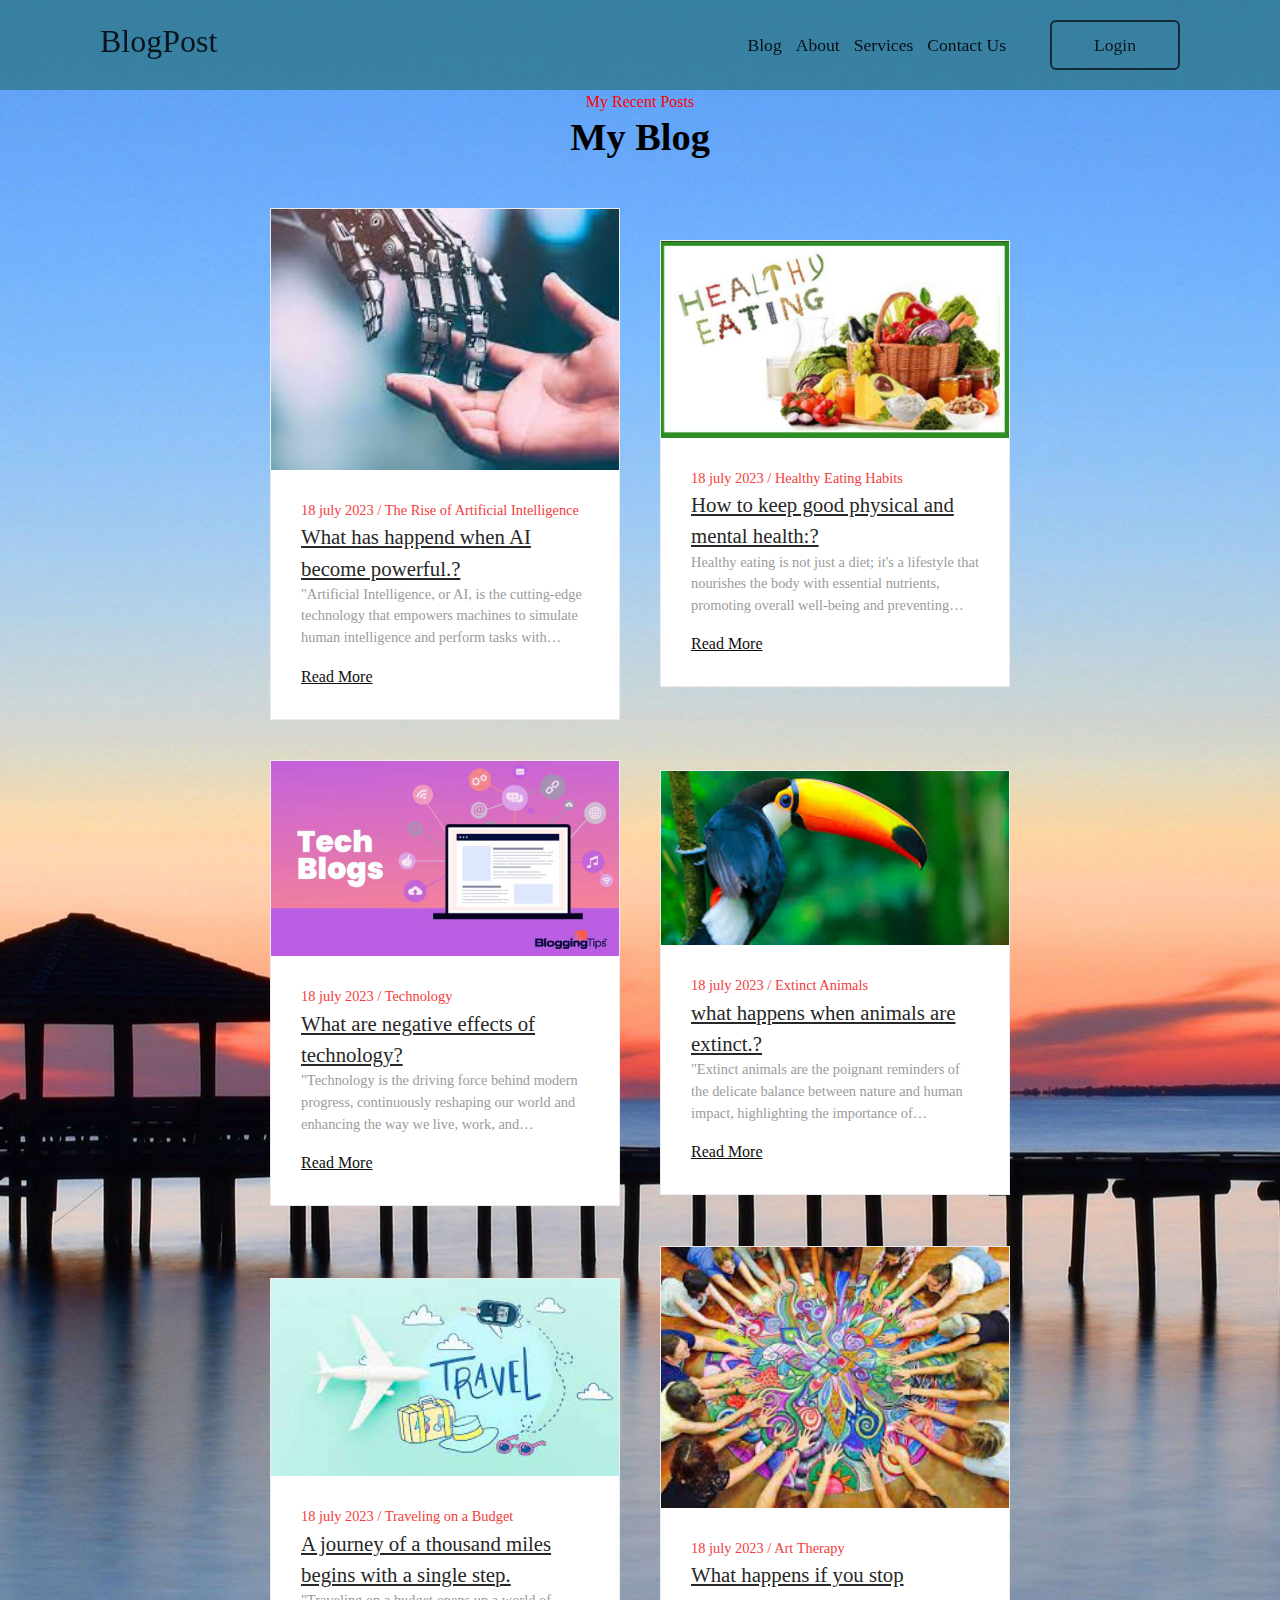
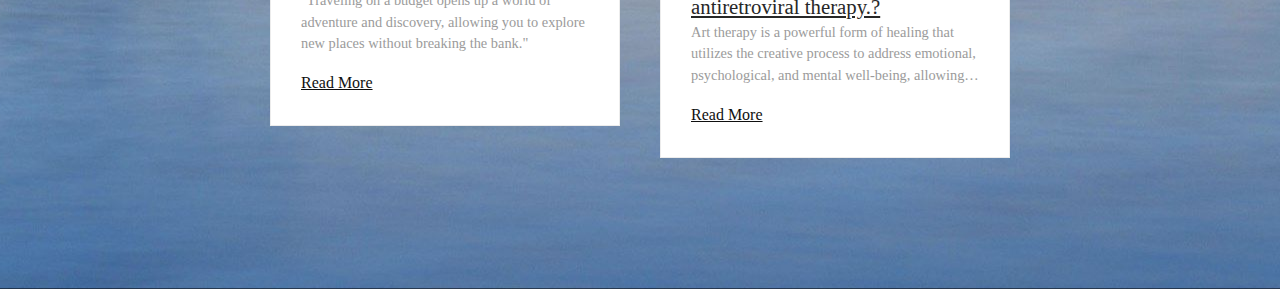
<file: index.html>
<!DOCTYPE html>
<html lang="en">
<head>
    <meta charset="UTF-8">
    <meta name="viewport" content="width=device-width, initial-scale=1.0">
    <title>blogPost</title> 
    <link rel="stylesheet" href="css/style.css"/>
    <link rel="shortcut icon" type="x-icon" href="images/favicon.ico">
    <!-- Add the following inside the <head> tag -->
    <script src="https://cdn.jsdelivr.net/npm/bootstrap@5.3.0/dist/js/bootstrap.bundle.min.js"></script>
    <link rel="stylesheet" href="https://cdn.jsdelivr.net/npm/bootstrap@5.3.0/dist/css/bootstrap.min.css">

</head>
<body>

  <header>
        <h2 class="logo">BlogPost</h2>
        <nav class="navigation">
            <a href="index.html">Blog</a>
            <a href="About.html">About</a>
            <a href="Services.html">Services</a>
            <a href="Content.html">Contact Us</a>
            
            <button class="btnLogin-popup" id="loginButton" >Login</button>

        </nav>
    </header>

    <section id="blog">
        <div class="blog-heading">
          <span>My Recent Posts</span>
          <h3> My Blog</h3>
        </div>

        <div class="blog-container">

            <div class="blog-box">
                
                <div class="blog-img">
                    <img src="images/ai.jpg" alt="Blog">
                </div>
                <div class="blog-text">
                    <span>18 july 2023 / The Rise of Artificial Intelligence</span>
                    <a href="#" class="blog-title">What has happend when AI become powerful.?  </a>
                    <p>"Artificial Intelligence, or AI, is the cutting-edge technology that empowers machines to simulate human intelligence and perform tasks with unmatched precision".</p>
                    <a href="login.html">Read More</a>
                </div>

            </div>

            <div class="blog-box">

                <div class="blog-img">
                    <img src="images/healthy-eating.jpg" alt="Blog">
                </div>
                <div class="blog-text">
                    <span>18 july 2023 / Healthy Eating Habits</span>
                    <a href="#" class="blog-title"> How to keep good physical and mental health:? </a>
                    <p>Healthy eating is not just a diet; it's a lifestyle that nourishes the body with essential nutrients, promoting overall well-being and preventing chronic diseases.</p>
                    <a href="login.html">Read More</a>
                </div>

            </div>

            <div class="blog-box">

                <div class="blog-img">
                    <img src="images/blog.jpg" alt="Blog">
                </div>
                <div class="blog-text">
                    <span>18 july 2023 / Technology</span>
                    <a href="#" class="blog-title">What are negative effects of technology? </a>
                    <p>"Technology is the driving force behind modern progress, continuously reshaping our world and enhancing the way we live, work, and communicate."</p>
                    <a href="login.html">Read More</a>
                </div>

            </div>

            <div class="blog-box">

                <div class="blog-img">
                    <img src="images/Extinctanimal.jpg" alt="Blog">
                </div>
                <div class="blog-text">
                    <span>18 july 2023 / Extinct Animals</span>
                    <a href="#" class="blog-title">what happens when animals are extinct.? </a>
                    <p>"Extinct animals are the poignant reminders of the delicate balance between nature and human impact, highlighting the importance of conservation and preservation efforts."</p>
                    <a href="login.html">Read More</a>
                </div>

            </div>

            <div class="blog-box">

                <div class="blog-img">
                    <img src="images/travel.jpg" alt="Blog">
                </div>
                <div class="blog-text">
                    <span>18 july 2023 / Traveling on a Budget</span>
                    <a href="#" class="blog-title">A journey of a thousand miles begins with a single step. </a>
                    <p>"Traveling on a budget opens up a world of adventure and discovery, allowing you to explore new places without breaking the bank."</p>
                    <a href="login.html">Read More</a>
                </div>

            </div>
            <div class="blog-box">

                <div class="blog-img">
                    <img src="images/artTherapy.jpg" alt="Blog">
                </div>
                <div class="blog-text">
                    <span>18 july 2023 / Art Therapy</span>
                    <a href="#" class="blog-title">What happens if you stop antiretroviral therapy.? </a>
                    <p>Art therapy is a powerful form of healing that utilizes the creative process to address emotional, psychological, and mental well-being, allowing individuals to express and explore their feelings in a safe and non-verbal way.</p>
                    <a href="login.html">Read More</a>
                </div>

            </div>

            


        </div>
    </section>


    <script>
  // Get a reference to the login button element
  const loginButton = document.getElementById('loginButton');

  // Add a click event listener to the button
  loginButton.addEventListener('click', () => {
    // Replace "your-login-page.html" with the actual URL of your login page
    window.location.href = 'login.html';
  });
    </script>
    
</body>
</html>
</file>
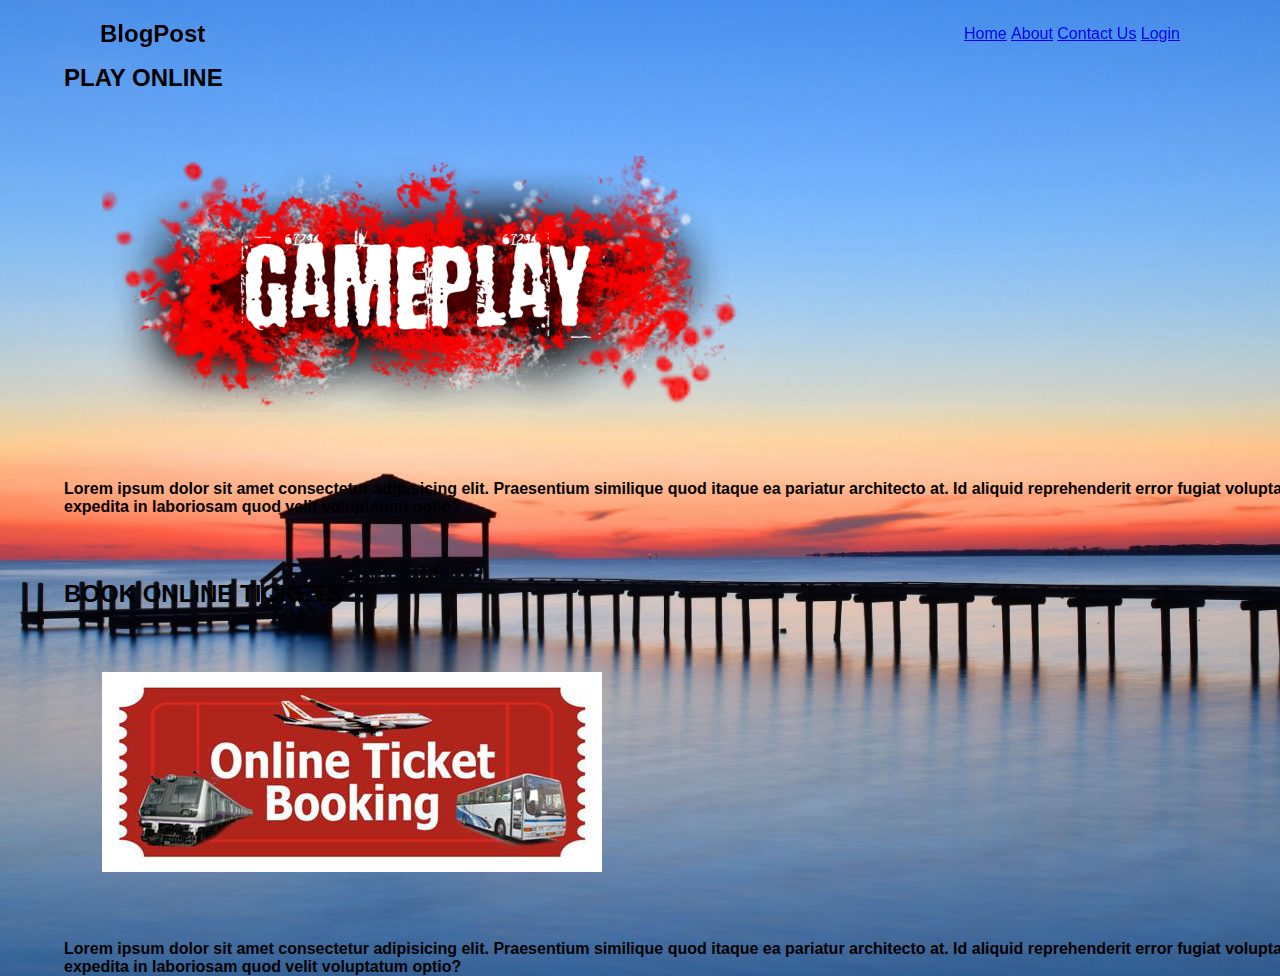
<file: Services.html>
<!DOCTYPE html>
<html lang="en">
<head>
    <meta charset="UTF-8">
    <meta name="viewport" content="width=device-width, initial-scale=1.0">
    <title>Services</title>
    <meta charset="utf-8">
	<link rel="shortcut icon" type="x-icon" href="images/favicon.ico">
	<link rel="stylesheet" type="text/css" href="css/services.css">

</head>
<body>
    <header>
        <h2 class="logo">BlogPost</h2>
        <nav class="navigation">
            <a href="index.html">Home</a> 
            <a href="About.html">About</a> 
            <a href="Content.html">Contact Us</a>
            <a href="login.html">Login</a>
        </nav>
    </header>
    <section class="service">

        <div class="PlayGames">
            <div class="ticket_Heading">
                <h2>PLAY ONLINE</h2>
            </div>
            <div class="Games_img">
                <img src="images/games.png" alt="Blog">
            </div>
            <div class="Games_detail">
                <h4>Lorem ipsum dolor sit amet consectetur adipisicing elit. Praesentium similique quod itaque ea pariatur architecto at. Id aliquid reprehenderit error fugiat voluptas, cum expedita in laboriosam quod velit voluptatum optio?</h4>

            </div>

        </div> 

        <div class="book_Tiket">
            <div class="ticket_Heading">
                <h2>BOOK ONLINE TICKETS</h2>
            </div>
            <div class="Games_img">
                <img src="images/online-ticket-booking.jpg" alt="Blog">
            </div>
            <div class="Games_detail">
                <h4>Lorem ipsum dolor sit amet consectetur adipisicing elit. Praesentium similique quod itaque ea pariatur architecto at. Id aliquid reprehenderit error fugiat voluptas, cum expedita in laboriosam quod velit voluptatum optio?</h4>

            </div>
            
        </div> 
    </section>
</body>
</html>
</file>
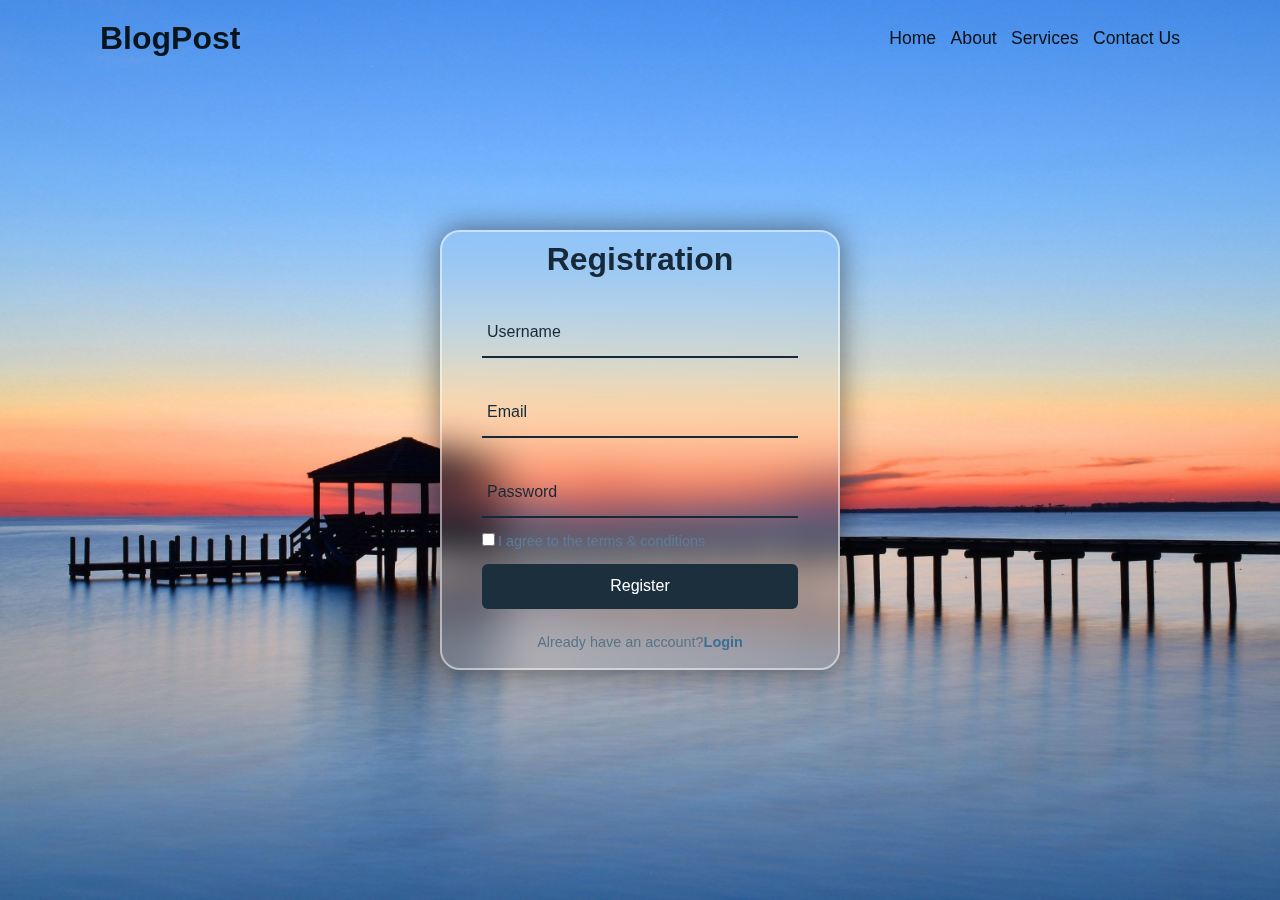
<file: signup.html>
<!DOCTYPE html>
<html lang="en">
<head>
    <meta charset="UTF-8">
    <link rel="shortcut icon" type="x-icon" href="images/favicon.ico">
    <meta http-equiv="X-UA-Compatible" content="IE=edge">
    <meta name="viewport" content="width=device-width, initial-scale=1.0">
    <title>BlogPost</title>
    <link rel="stylesheet" type="text/css" href="css/style1.css">
</head>
<body>
    
    <header>
        <h2 class="logo">BlogPost</h2>
        <nav class="navigation">
            <a href="index.html">Home</a>
            <a href="About.html">About</a>
            <a href="#">Services</a>
            <a href="Content.html">Contact Us</a>
            
            <!-- <button class="btnLogin-popup">Login</button> -->
        </nav>
    </header>
    <div class="wrapper">
        
        <div class="form-box register">
            <h2>Registration</h2>
            <form action="#">
                <div class="input-box">
                    <span class="icon"><ion-icon name="person"></ion-icon></span>
                    <input type="text" required>
                    <label>Username</label>
                </div>
                <div class="input-box">
                    <span class="icon"><ion-icon name="mail"></ion-icon></span>
                    <input type="mail" required>
                    <label>Email</label>
                </div>
                <div class="input-box">
                    <span class="icon"><ion-icon name="lock-closed"></ion-icon></span>
                    <input type="password" required>
                    <label>Password</label>
                </div>
                <div class="remember-forget">
                    <label><input type="checkbox">I agree to the terms & conditions</label>
                    
                </div>
                <button type="submit" class="btn">Register</button>
                <div class="login-register">
                    <p>Already have an account?<a href="login.html" class="login-link">Login</a></p>
                </div>
            </form>
        </div>
    </div>
    
</body>  
</html>
</file>
<file: css/style.css>
*{
    margin: 0px;
    padding: 0px;
    font-family: poppins;
    box-sizing: border-box;
}
a{
    text-decoration: none;
}
ul{
    list-style: none;

}
body{
    margin: 0px;
    padding: 0px;
    font-family: poppins;
    background: url('Coolwallpaper.jpg') no-repeat;
    background-position: center;
}

#blog{
    display: flex;
    justify-content: center;
    align-items: center;
    flex-direction: column;
    padding: 90px;
    border-bottom: 1px solid rgba(0, 0, 0, 0.5);
}

.blog-heading{
    display: flex;
    justify-content: center;
    align-items: center;
    flex-direction: column;
}
.blog-heading span{
    color: red;
}
.blog-heading h3{
    font-size: 2.4rem;
    color:black;
    font-weight: 600;
}
.blog-container{
    display: flex;
    justify-content: center;
    align-items: center;
    margin: 20px 0px;
    flex-wrap: wrap;
}
.blog-box{
    width: 350px;
    background-color: #ffffff;
    border: 1px solid #ececec;
    margin: 20px;
}
.blog-img{
    width: 100%;
    height: auto;
}
.blog-img img{
    width:100%;
    height: 100%;
    object-fit: cover;
    object-position: center;
}
.blog-text{
    padding: 30px;
    display: flex;
    flex-direction: column;
}
.blog-text span{
    color: #f33c3c;
    font-size: 0.9rem;
}
.blog-text  .blog-title{
    font-size: 1.3rem;
    font-weight: 500;
    color: #272727;
}
.blog-text .blog-title:hover {
    color: #f33c3c;
    transition: all ease 0.3s;
}
.blog-text p{
    color: #9b9b9b;
    font-size: 0.9rem;
    display: -webkit-box;
    -webkit-line-clamp: 3;
    -webkit-box-orient: vertical;
    overflow: hidden;
    text-overflow: ellipsis;
    margin: 2opx opx;    
}
.blog-text a{
    color: #0f0f0f;
}
.blog-text a:hover{
    color: #f33c3c;
    transition: all ease 0.3s;
}

@media(max-width:1250px){
    .blog-box{
        width: 300px;

    }
}
@media(max-width:1100px){
    .blog-box{
        width: 70%;
    }
}
@media(max-width:550px){
    .blog-box{
        margin: 20px 10px;
        width: 100%
    }
    #blog{
        padding: 20px;
    }
}

header {
    position: fixed;
    top: 0;
    left: 0;
    width: 100%;
    padding: 20px 100px;
    display: flex;
    justify-content: space-between;
    align-items: center;
    z-index: 99;
    background-color: #2a747fb6;
}

.logo{
    font-size: 2em;
    color: #08151d;
    user-select: none;
}
.navigation a{
    position: relative;
    font-size: 1.1em;
    color: #091015;
    text-decoration: none;
    font-weight: 500;
    margin-left: 10px;
}

.navigation a::after{
    content: '' ;
    position: absolute;
    left: 0;
    bottom: -6px;
    width: 100%;
    height: 3px;
    background: #162938;
    border-radius: 5px;
    transform-origin: right;
    transform: scale(0);
    transition: transform .5s;
}

.navigation a:hover::after{
    transform-origin: left;
    transform: scaleX(1);
}

.navigation .btnLogin-popup{
    width: 130px;
    height: 50px;
    background: transparent;
    border: 2px solid #162938;
    outline: none;
    border-radius: 6px;
    cursor: pointer;
    font-size: 1.1em;
    color: #0d161e;
    font-weight: 500;
    margin-left: 40px;
}
.navigation .btnLogin-popup:hover {
    background: #162938;
    color: #fff;

}
</file>
<file: css/services.css>
* {
    margin: 0;
    padding: 0;
    box-sizing: border-box;
    font-family: 'poppins', sans-serif;
}


body{
    /* display: flex; */
    justify-content: center;
    align-items: center;
    min-height: 100vh;
    background: url('Coolwallpaper.jpg') no-repeat;
    background-size: cover;
    background-position: center;
}
.navigation {
    padding: auto;
    display: flex;
    justify-content: space-between;
    margin-left: 2%;width: 20%;
}

header {
    position: fixed;
    top: 0;
    left: 0;
    width: 100%;
    padding: 20px 100px;
    display: flex;
    justify-content: space-between;
    align-items: center;
    z-index: 99;
}
.Games_img{
    margin-top: 5%;
    margin-left: 8%;
    
}
.Games_detail{
    height: 100%;
    width: 100%;
    margin-top: 5%;
    margin-left: 5%;
    
}
.ticket_Heading{
    margin-top: 5%;
    margin-left: 5%;
}
</file>
<file: css/style1.css>
@import url();

* {
    margin: 0;
    padding: 0;
    box-sizing: border-box;
    font-family: 'poppins', sans-serif;
}

body{
    display: flex;
    justify-content: center;
    align-items: center;
    min-height: 100vh;
    background: url('Coolwallpaper.jpg') no-repeat;
    background-size: cover;
    background-position: center;
}

header {
    position: fixed;
    top: 0;
    left: 0;
    width: 100%;
    padding: 20px 100px;
    display: flex;
    justify-content: space-between;
    align-items: center;
    z-index: 99;
}

.logo{
    font-size: 2em;
    color: #08151d;
    user-select: none;
}
.navigation a{
    position: relative;
    font-size: 1.1em;
    color: #091015;
    text-decoration: none;
    font-weight: 500;
    margin-left: 10px;
}

.navigation a::after{
    content: '' ;
    position: absolute;
    left: 0;
    bottom: -6px;
    width: 100%;
    height: 3px;
    background: #162938;
    border-radius: 5px;
    transform-origin: right;
    transform: scale(0);
    transition: transform .5s;
}

.navigation a:hover::after{
    transform-origin: left;
    transform: scaleX(1);
}

/* .navigation .btnLogin-popup{
    width: 130px;
    height: 50px;
    background: transparent;
    border: 2px solid #162938;
    outline: none;
    border-radius: 6px;
    cursor: pointer;
    font-size: 1.1em;
    color: #0d161e;
    font-weight: 500;
    margin-left: 40px;
} */
/* .navigation .btnLogin-popup:hover {
    background: #162938;
    color: #fff;

} */

.wrapper{
    position: relative;
    width: 400px;
    height: 440px;
    background: transparent;
    border: 2px solid rgba(255, 255, 255, .5);
    border-radius: 20px;
    backdrop-filter: blur(20px);
    box-shadow: 0 0 30px rgba(0, 0, 0, .5);
    display: flex;
    justify-content: center;
    align-items: center;
    /* overflow: hidden;  */
    /* transform: scale(0); */
    transition: transform .5s ease height .2s ease;
}

.wrapper.active-popup {
    transform: scale(1);
}

.wrapper.active {
    height: 520px;
}

.wrapper .form-box {
    width: 100%;
    padding: 40px;
}

.wrapper .form-box.login {
   transition: transform .18s ease;
   transform: translateX(0);
}
.wrapper.active .form-box.register {
    transition: transform .18s ease;
    transform: translateX(0);
 }

.wrapper .icon-close {
    position: absolute;
    top: 0;
    right: 0;
    width: 45px;
    height: 45px;
    background: #515e68;
    font-size: 2em;
    columns: #ffffff;
    display: flex;
    justify-content: center;
    align-items: center;
    border-bottom-left-radius: 20px;
    cursor: pointer;
    z-index: 1;
}

.form-box h2 {
    font-size: 2em;
    color: #162938;
    text-align: center;
}

.input-box {
   
    position: relative;
    width: 100%;
    height: 50px;
    border-bottom: 2px solid #162938;
    margin: 30px 0;
}

.input-box label {
    position: absolute;
    top: 50%;
    left: 5px;
    transform: translateY(-50%);
    font-size: 1em;
    color: #162938;
    font-weight: 500;
    pointer-events: none;
    transition: .5s;
}

.input-box input:focus~label,
.form-box input:valid~label {
    top: -5px;
}

.input-box input {
    width: 100%;
    height: 100%;
    background: transparent;
    border: none;
    outline: none;
    font-size: 1em;
    color: #162938;
    font-weight: 600;
    padding: 0 35px 0 5px;
}

.input-box .icon {
    
    position: absolute;
    right: 8px;
    font-size: 1.2em;
    color: #162938;
    line-height: 57px;
}


.remember-forget {
    font-size: .9em;
    color: #5d7c9b;
    font-weight: 500;
    margin: -15px 0 15px;
    display: flex;
    justify-content: space-between;
}

.remember-forget label input {
    accent-color: #24323d;
    margin-right: 3px;
}

.remember-forget a {
    color: #4497e9;
    text-decoration: none;
}

.remember-forget a:hover {
    text-decoration: underline;
}

.btn {
    width: 100%;
    height: 45px;
    background: #1c2f3d;
    border: none;
    outline: none;
    border-radius: 6px;
    cursor: pointer;
    font-size: 1em;
    color: #fff;
    font-weight: 500;
}

.login-register {
    font-size: .9em;
    color: #597387;
    text-align: center;
    font-weight: 500;
    margin: 25px 0 10px;
}

.login-register p a {
    color: #3c6f96;
    text-decoration: none;
    font-weight: 600;
}

.login-register p a:hover {
    text-decoration: underline;
}
</file>
